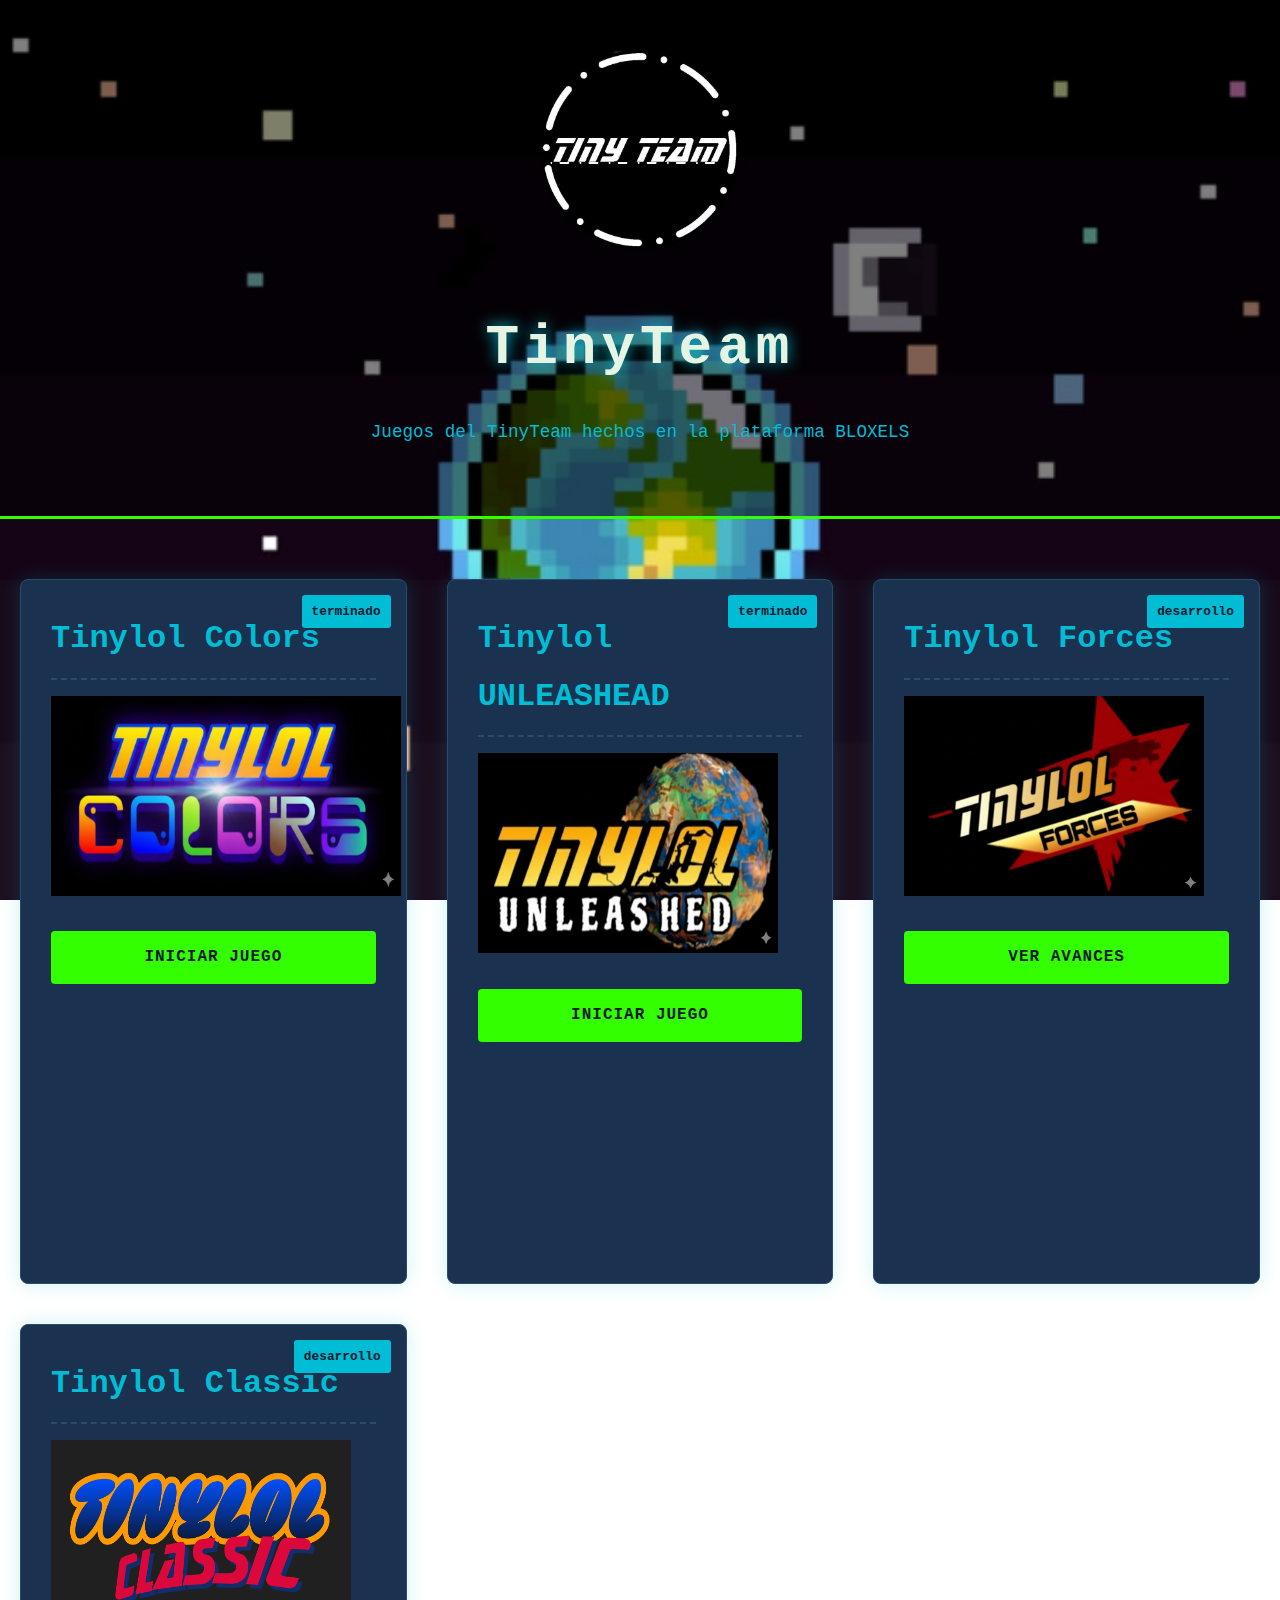
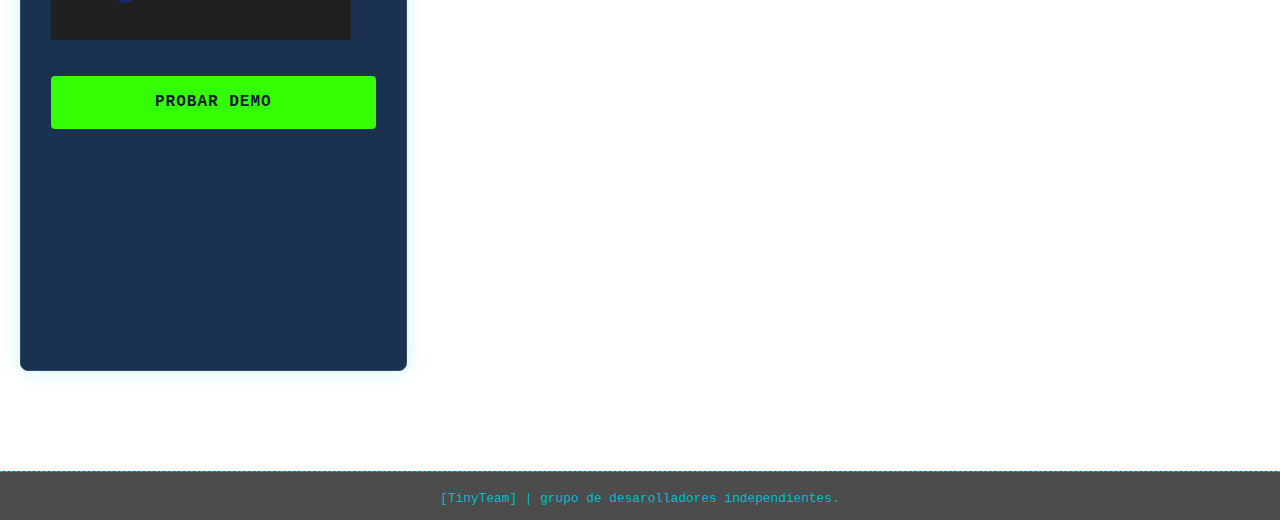
<file: index.html>
<!DOCTYPE html>
<html lang="es">
<head>
    <meta charset="UTF-8">
    <meta name="viewport" content="width=device-width, initial-scale=1.0">
    <title>TinyTeam</title>
    <link rel="icon" href="img/logo png.png">
    <link rel="stylesheet" href="index.css">
</head>
<body>

    <header>
        <img src="img/logo png.png" alt="50" width="200" height="200">
        <h1>TinyTeam</h1>
        <p>Juegos del TinyTeam hechos en la plataforma BLOXELS</p>
    </header>

    <main class="juegos-contenedor" id="juegos-lista">
        <div class="tarjeta-juego">
            <span class="estado">terminado</span>
            <h3>Tinylol Colors</h3>
            <p><img src="img/tinylolcolors mejorad.jpg" width="350" height="200"></p>
            <a href="https://play.bloxels.com/arcade/44803550" class="enlace-juego" target="_blank">INICIAR JUEGO </a>
            <iframe width="300" height="200" src="https://www.youtube.com/embed/BQdXsIFCPXo?si=HsHeuOqM6e0o6IyP" title="YouTube video player" frameborder="0" allow="accelerometer; autoplay; clipboard-write; encrypted-media; gyroscope; picture-in-picture; web-share" referrerpolicy="strict-origin-when-cross-origin" allowfullscreen></iframe>
        </div>

        <div class="tarjeta-juego">
            <span class="estado">terminado</span>
            <h3>Tinylol UNLEASHEAD</h3>
            <p><img src="img/tinylol unleashed mejorada.jpg"width="300" height="200"></p>
            <a href="https://play.bloxels.com/arcade/95604719" class="enlace-juego" target="_blank">INICIAR JUEGO</a>
            <iframe width="300" height="200" src="https://www.youtube.com/embed/T4G4lWkqkZ4?si=Q17YXVboXjkQpI8U" title="YouTube video player" frameborder="0" allow="accelerometer; autoplay; clipboard-write; encrypted-media; gyroscope; picture-in-picture; web-share" referrerpolicy="strict-origin-when-cross-origin" allowfullscreen></iframe>
        </div>

        <div class="tarjeta-juego">
            <span class="estado beya">desarrollo</span>
            <h3>Tinylol Forces</h3>
            <p><img src="img/tinylol Forces.jpg"width="300" height="200"></p>
            <a href="URL_DE_LA_BETA_DE_TU_JUEGO_AQUI" class="enlace-juego" target="_blank">VER AVANCES</a>
            <iframe width="300" height="200" src="https://www.youtube.com/embed/VoFtV9fedtw?si=ewphSzI1eEXB-Ta9" title="YouTube video player" frameborder="0" allow="accelerometer; autoplay; clipboard-write; encrypted-media; gyroscope; picture-in-picture; web-share" referrerpolicy="strict-origin-when-cross-origin" allowfullscreen></iframe>
        </div>
            
        </div>
               <div class="tarjeta-juego">
            <span class="estado Demo">desarrollo</span>
            <h3>Tinylol Classic</h3>
            <p><img src="img/Tinylol Classic.png"width="300" height="200"></p>
            <a href="https://play.bloxels.com/arcade/41724487" class="enlace-juego" target="_blank">Probar Demo</a>
            <iframe width="300" height="200" src="https://www.youtube.com/embed/xEZwKKyeuF0?si=Ik38CnDKTunB-hem" title="YouTube video player" frameborder="0" allow="accelerometer; autoplay; clipboard-write; encrypted-media; gyroscope; picture-in-picture; web-share" referrerpolicy="strict-origin-when-cross-origin" allowfullscreen></iframe>
        </div>

    </main>

    <footer>
        [TinyTeam] | grupo de desarolladores independientes.
    </footer>

</body>
</html>
</file>
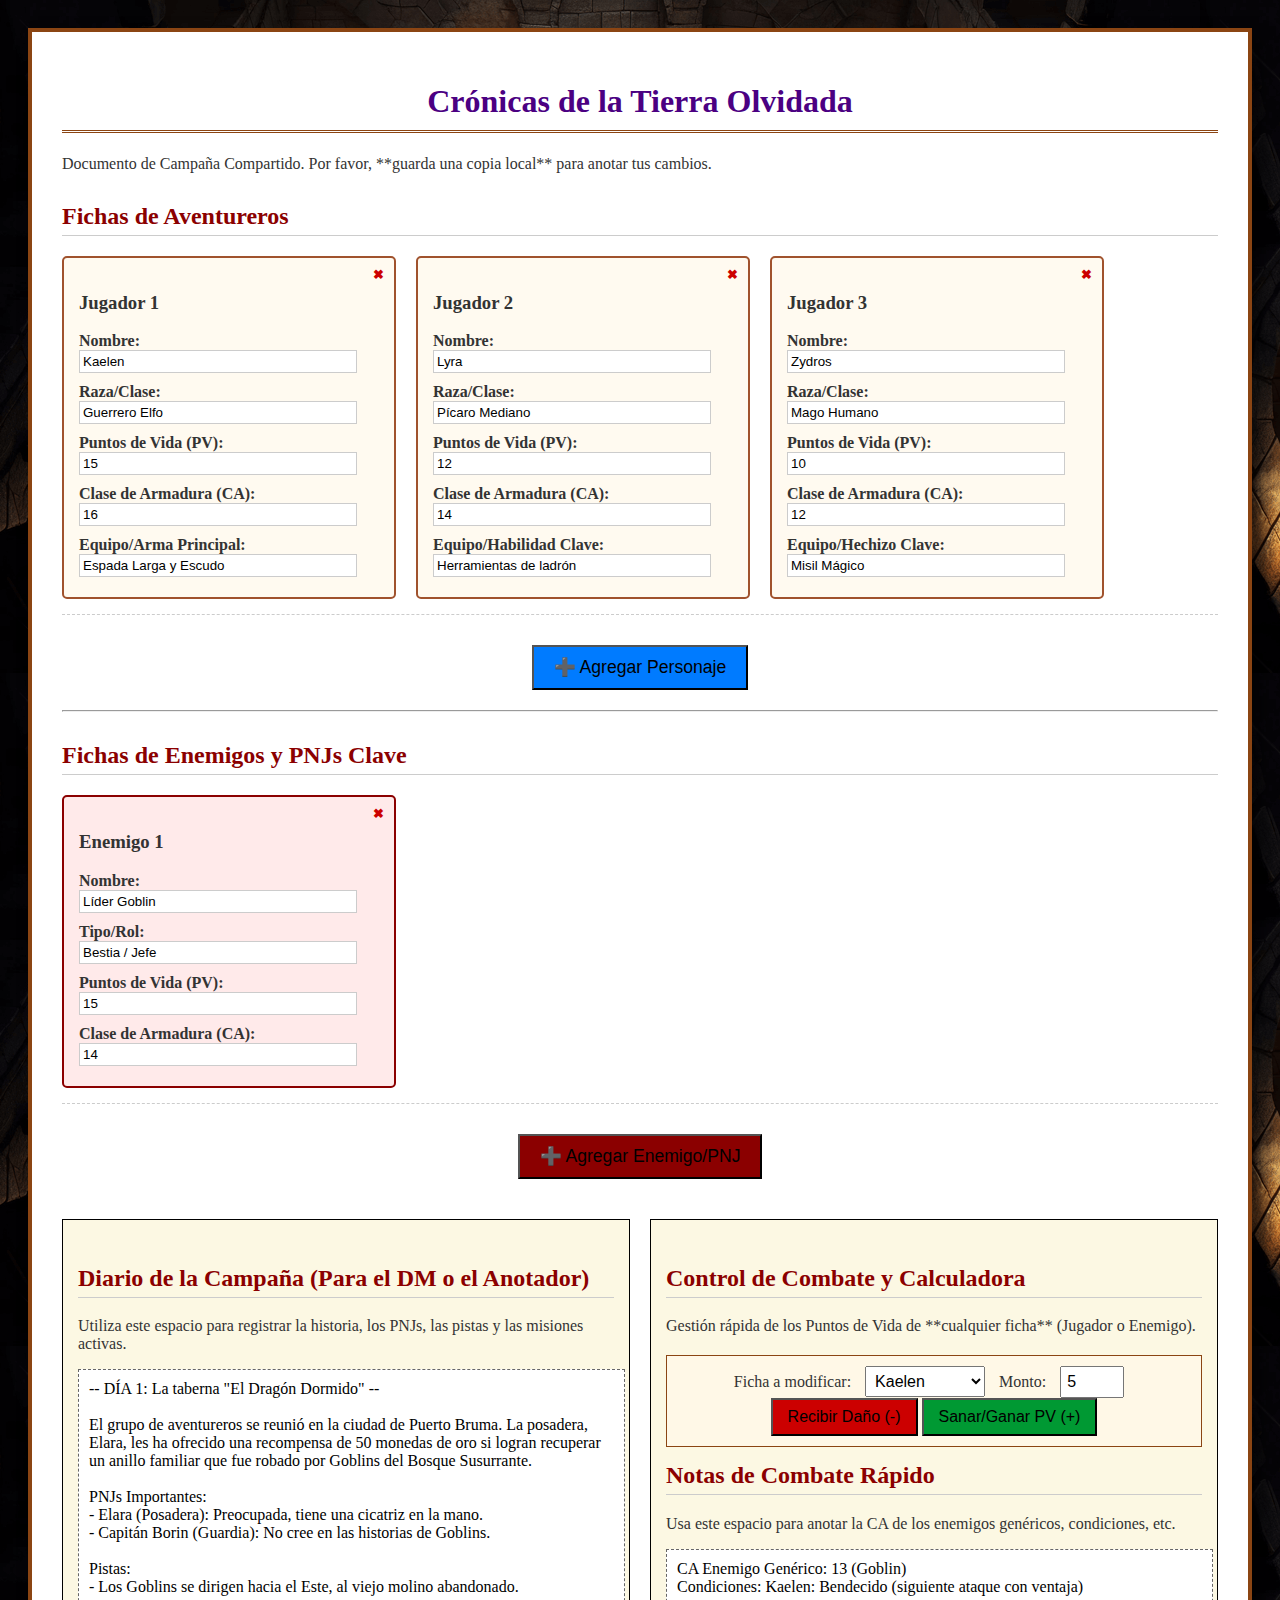
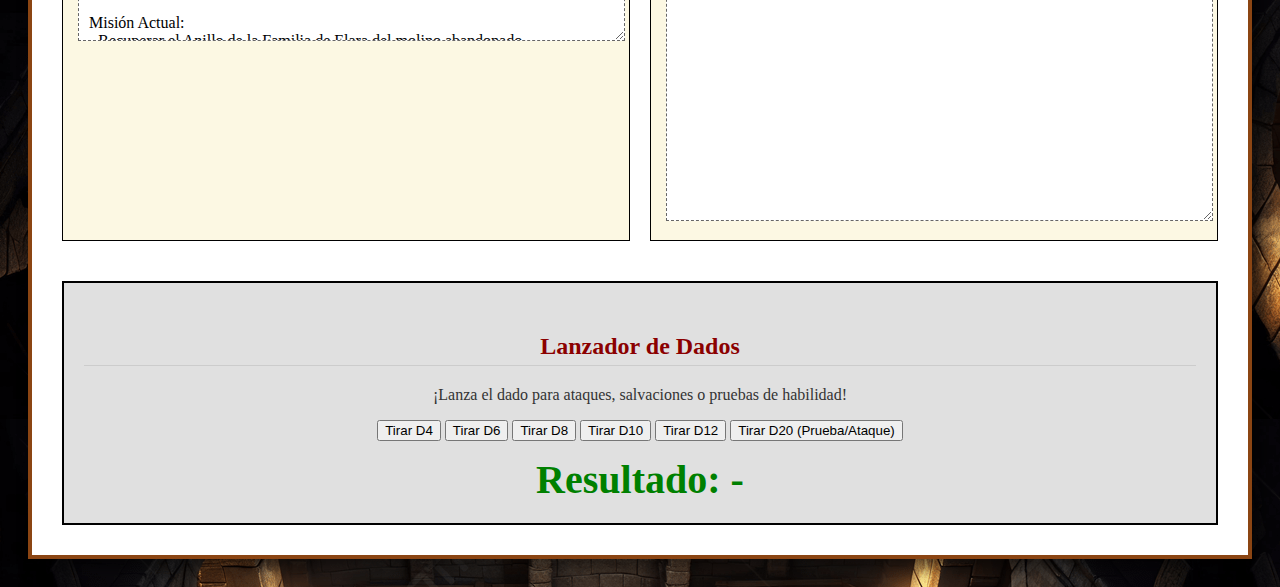
<file: juego.html>
<!DOCTYPE html>
<html lang="es">
<head>
    <meta charset="UTF-8">
    <meta name="viewport" content="width=device-width, initial-scale=1.0">
    <title>D&D Aventuras RPG - Control de Campaña Dinámico</title>
    <style>
        body {
            font-family: 'Times New Roman', serif;
            /* La imagen de fondo probablemente sea una ruta local, la mantengo */
            background-image: url(pngtree-screenshot-of-a-dungeon-layout-with-a-candle-picture-image_2774994.jpg);
            color: #333;
            padding: 20px;
        }
        .container {
            max-width: 1200px;
            margin: 0 auto;
            background-color: white;
            padding: 30px;
            border: 4px solid #8b4513; /* Borde de madera/pergamino */
            box-shadow: 10px 10px 15px rgba(0, 0, 0, 0.5);
        }
        h1 {
            text-align: center;
            color: #4b0082;
            border-bottom: 3px double #8b4513;
            padding-bottom: 10px;
        }
        h2 {
            color: #8b0000;
            margin-top: 30px;
            border-bottom: 1px solid #ccc;
            padding-bottom: 5px;
        }
        /* Estilos de las Fichas de Personaje */
        .players-section, .enemies-section {
            display: flex;
            flex-wrap: wrap; /* Permite que las fichas salten de línea */
            gap: 20px;
            margin-bottom: 30px;
            padding-bottom: 15px;
            border-bottom: 1px dashed #ccc;
        }
        /* Estilos de Fichas (Personaje y Enemigo) */
        .player-card, .enemy-card {
            border: 2px solid #a0522d;
            padding: 15px;
            width: 300px; /* Ancho fijo para control dinámico */
            background-color: #fffaf0;
            border-radius: 5px;
            position: relative; /* Para el botón de eliminar */
        }
        .enemy-card {
            background-color: #ffeaea; /* Fondo rojizo claro para enemigos */
            border-color: #8b0000;
        }
        .player-card label, .enemy-card label {
            font-weight: bold;
            display: block;
            margin-top: 5px;
        }
        .player-card input[type="text"], .player-card input[type="number"],
        .enemy-card input[type="text"], .enemy-card input[type="number"] {
            width: 90%;
            padding: 3px;
            margin-bottom: 5px;
            border: 1px solid #ccc;
        }

        /* Botón de Eliminar Ficha */
        .remove-card-btn {
            position: absolute;
            top: 5px;
            right: 5px;
            background: none;
            border: none;
            color: #cc0000;
            font-weight: bold;
            cursor: pointer;
            padding: 5px;
            line-height: 1;
        }

        /* Botón de Agregar Personaje/Enemigo */
        .add-card-btn-container {
            width: 100%;
            text-align: center;
            margin-top: 10px;
            margin-bottom: 20px;
        }
        .add-card-btn {
            background-color: #007bff; /* Azul */
            padding: 10px 20px;
            font-size: 1.1em;
            cursor: pointer;
        }
        .add-card-btn:hover {
            background-color: #0056b3;
        }
        .add-enemy-btn {
            background-color: #8b0000;
        }
        .add-enemy-btn:hover {
            background-color: #640000;
        }

        /* Estilos del Diario y Control de Combate */
        .main-sections {
            display: flex;
            gap: 20px;
            margin-top: 40px;
        }
        .journal-section, .combat-control-section {
            flex: 1;
            border: 1px solid #000;
            padding: 15px;
            background-color: #fcf8e3;
        }
        textarea {
            width: 98%;
            min-height: 250px;
            padding: 10px;
            border: 1px dashed #666;
            font-family: 'Times New Roman', serif;
            font-size: 1em;
        }

        /* Estilos de la Calculadora de PV */
        .pv-calculator {
            margin-top: 20px;
            padding: 10px;
            border: 1px solid #8b4513;
            background-color: #fff8e7;
            text-align: center;
        }
        .pv-calculator select, .pv-calculator input[type="number"] {
            padding: 5px;
            margin: 0 10px;
            font-size: 1em;
        }
        .pv-calculator button {
            padding: 8px 15px;
            font-size: 1em;
        }
        .damage-btn {
            background-color: #cc0000;
        }
        .damage-btn:hover {
            background-color: #a30000;
        }
        .heal-btn {
            background-color: #009933;
        }
        .heal-btn:hover {
            background-color: #007328;
        }

        /* Estilos del Lanzador de Dados */
        .dice-roller {
            text-align: center;
            margin-top: 40px;
            padding: 20px;
            border: 2px solid black;
            background-color: #e0e0e0;
        }
        .dice-result {
            font-size: 2.5em;
            font-weight: bold;
            color: green;
            margin-top: 15px;
        }
    </style>
</head>
<body>

<div class="container">
    <h1>Crónicas de la Tierra Olvidada</h1>
    <p>Documento de Campaña Compartido. Por favor, **guarda una copia local** para anotar tus cambios.</p>

    <h2>Fichas de Aventureros</h2>

    <div class="players-section" id="players-section">
        
        <div class="player-card" data-card-type="player" data-card-id="1">
            <button class="remove-card-btn" onclick="removeCard(this)">✖</button>
            <h3>Jugador 1</h3>
            <label for="nombre1">Nombre:</label>
            <input type="text" id="nombre1" class="card-name" value="Kaelen">
            
            <label for="raza1">Raza/Clase:</label>
            <input type="text" id="raza1" value="Guerrero Elfo">

            <label for="pv1">Puntos de Vida (PV):</label>
            <input type="number" id="pv1" class="pv-input" data-card-name-ref="nombre1" value="15" min="0">

            <label for="ca1">Clase de Armadura (CA):</label>
            <input type="number" id="ca1" value="16" min="10">

            <label for="eq1">Equipo/Arma Principal:</label>
            <input type="text" id="eq1" value="Espada Larga y Escudo">
        </div>

        <div class="player-card" data-card-type="player" data-card-id="2">
            <button class="remove-card-btn" onclick="removeCard(this)">✖</button>
            <h3>Jugador 2</h3>
            <label for="nombre2">Nombre:</label>
            <input type="text" id="nombre2" class="card-name" value="Lyra">
            
            <label for="raza2">Raza/Clase:</label>
            <input type="text" id="raza2" value="Pícaro Mediano">

            <label for="pv2">Puntos de Vida (PV):</label>
            <input type="number" id="pv2" class="pv-input" data-card-name-ref="nombre2" value="12" min="0">

            <label for="ca2">Clase de Armadura (CA):</label>
            <input type="number" id="ca2" value="14" min="10">

            <label for="eq2">Equipo/Habilidad Clave:</label>
            <input type="text" id="eq2" value="Herramientas de ladrón">
        </div>

        <div class="player-card" data-card-type="player" data-card-id="3">
            <button class="remove-card-btn" onclick="removeCard(this)">✖</button>
            <h3>Jugador 3</h3>
            <label for="nombre3">Nombre:</label>
            <input type="text" id="nombre3" class="card-name" value="Zydros">
            
            <label for="raza3">Raza/Clase:</label>
            <input type="text" id="raza3" value="Mago Humano">

            <label for="pv3">Puntos de Vida (PV):</label>
            <input type="number" id="pv3" class="pv-input" data-card-name-ref="nombre3" value="10" min="0">

            <label for="ca3">Clase de Armadura (CA):</label>
            <input type="number" id="ca3" value="12" min="10">

            <label for="eq3">Equipo/Hechizo Clave:</label>
            <input type="text" id="eq3" value="Misil Mágico">
        </div>
    </div>
    
    <div class="add-card-btn-container">
        <button class="add-card-btn" onclick="addCard('player')">➕ Agregar Personaje</button>
    </div>

    <hr>
    
    <h2>Fichas de Enemigos y PNJs Clave</h2>

    <div class="enemies-section" id="enemies-section">
        
        <div class="enemy-card" data-card-type="enemy" data-card-id="1">
            <button class="remove-card-btn" onclick="removeCard(this)">✖</button>
            <h3>Enemigo 1</h3>
            <label for="enemigo_name_1">Nombre:</label>
            <input type="text" id="enemigo_name_1" class="card-name" value="Líder Goblin">
            
            <label for="enemigo_type_1">Tipo/Rol:</label>
            <input type="text" id="enemigo_type_1" value="Bestia / Jefe">

            <label for="enemigo_pv_1">Puntos de Vida (PV):</label>
            <input type="number" id="enemigo_pv_1" class="pv-input" data-card-name-ref="enemigo_name_1" value="15" min="0">

            <label for="enemigo_ca_1">Clase de Armadura (CA):</label>
            <input type="number" id="enemigo_ca_1" value="14" min="10">
        </div>
        
    </div>
    
    <div class="add-card-btn-container">
        <button class="add-card-btn add-enemy-btn" onclick="addCard('enemy')">➕ Agregar Enemigo/PNJ</button>
    </div>

    <div class="main-sections">
        <div class="journal-section">
            <h2>Diario de la Campaña (Para el DM o el Anotador)</h2>
            <p>Utiliza este espacio para registrar la historia, los PNJs, las pistas y las misiones activas.</p>
            <textarea id="adventure-journal">
-- DÍA 1: La taberna "El Dragón Dormido" --

El grupo de aventureros se reunió en la ciudad de Puerto Bruma. La posadera, Elara, les ha ofrecido una recompensa de 50 monedas de oro si logran recuperar un anillo familiar que fue robado por Goblins del Bosque Susurrante.

PNJs Importantes:
- Elara (Posadera): Preocupada, tiene una cicatriz en la mano.
- Capitán Borin (Guardia): No cree en las historias de Goblins.

Pistas:
- Los Goblins se dirigen hacia el Este, al viejo molino abandonado.

Misión Actual:
- Recuperar el Anillo de la Familia de Elara del molino abandonado.
            </textarea>
        </div>

        <div class="combat-control-section">
            <h2>Control de Combate y Calculadora</h2>
            <p>Gestión rápida de los Puntos de Vida de **cualquier ficha** (Jugador o Enemigo).</p>
            
            <div class="pv-calculator">
                <label for="pv-target">Ficha a modificar:</label>
                <select id="pv-target"></select>

                <label for="pv-amount">Monto:</label>
                <input type="number" id="pv-amount" value="5" min="1" style="width: 50px;">
                
                <button class="damage-btn" onclick="modifyPV(-1)">Recibir Daño (-)</button>
                <button class="heal-btn" onclick="modifyPV(1)">Sanar/Ganar PV (+)</button>
            </div>

            <h2 style="margin-top: 15px;">Notas de Combate Rápido</h2>
            <p>Usa este espacio para anotar la CA de los enemigos genéricos, condiciones, etc.</p>
            <textarea id="combat-notes" min-height="100px;">
CA Enemigo Genérico: 13 (Goblin)
Condiciones: Kaelen: Bendecido (siguiente ataque con ventaja)
            </textarea>
        </div>
    </div>
    <div class="dice-roller">
        <h2>Lanzador de Dados</h2>
        <p>¡Lanza el dado para ataques, salvaciones o pruebas de habilidad!</p>
        <button onclick="rollDice(4)">Tirar D4</button>
        <button onclick="rollDice(6)">Tirar D6</button>
        <button onclick="rollDice(8)">Tirar D8</button>
        <button onclick="rollDice(10)">Tirar D10</button>
        <button onclick="rollDice(12)">Tirar D12</button>
        <button onclick="rollDice(20)">Tirar D20 (Prueba/Ataque)</button>
        
        <div class="dice-result" id="result">
            Resultado: -
        </div>
    </div>
    
    <script>
        let playerCount = 3; // Contador inicial de jugadores
        let enemyCount = 1; // Contador inicial de enemigos

        // --- Funciones de Dados ---
        function rollDice(sides) {
            const result = Math.floor(Math.random() * sides) + 1;
            const resultElement = document.getElementById('result');
            resultElement.innerHTML = `Tirada de D${sides}: **${result}**`;

            // Lógica de Crítico para el D20
            if (sides === 20) {
                if (result === 20) {
                    resultElement.innerHTML += " **¡Éxito Crítico!**";
                    resultElement.style.color = '#ff6600'; // Naranja
                } else if (result === 1) {
                    resultElement.innerHTML += " **¡Fallo Crítico!**";
                    resultElement.style.color = '#cc0000'; // Rojo
                } else {
                    resultElement.style.color = '#008000'; // Verde
                }
            } else {
                resultElement.style.color = '#008000'; // Verde
            }
        }

        // --- Funciones de Personaje/Enemigo y PV (La Calculadora) ---

        // 1. Inicializa el selector de PV al cargar
        document.addEventListener('DOMContentLoaded', updatePVTargetSelector);
        
        // 2. Escucha cambios en los nombres para actualizar el selector de PV
        document.getElementById('players-section').addEventListener('change', function(e) {
            if (e.target.classList.contains('card-name')) {
                updatePVTargetSelector();
            }
        });
        document.getElementById('enemies-section').addEventListener('change', function(e) {
            if (e.target.classList.contains('card-name')) {
                updatePVTargetSelector();
            }
        });


        /**
         * Modifica los Puntos de Vida de una ficha (personaje o enemigo) seleccionada.
         * Esta es la función central de la "calculadora".
         * @param {number} modifier - 1 para sanación/aumento, -1 para daño/reducción.
         */
        function modifyPV(modifier) {
            const targetId = document.getElementById('pv-target').value;
            const amountInput = document.getElementById('pv-amount');
            const amount = parseInt(amountInput.value);
            const targetInput = document.getElementById(targetId);
            
            if (!targetInput || isNaN(amount) || amount <= 0) {
                alert("Por favor, selecciona una ficha y un monto válido.");
                return;
            }

            let currentPV = parseInt(targetInput.value);
            let newPV;
            let logMessage;

            if (modifier > 0) {
                // Sanación/Incremento
                newPV = currentPV + amount;
                logMessage = `+${amount} PV a ${targetInput.dataset.cardName} (PV actual: ${newPV})`;
            } else {
                // Daño/Decremento
                newPV = currentPV - amount;
                if (newPV < 0) newPV = 0; // PV no pueden ser negativos
                logMessage = `-${amount} PV de DAÑO a ${targetInput.dataset.cardName} (PV actual: ${newPV})`;
            }

            targetInput.value = newPV;
            targetInput.focus();

            // Opcional: registrar el evento en las notas de combate
            const combatNotes = document.getElementById('combat-notes');
            combatNotes.value += `\n[${new Date().toLocaleTimeString()}] ${logMessage}`;
            combatNotes.scrollTop = combatNotes.scrollHeight; // Desplazar al final
        }

        /**
         * Genera la ficha HTML base para un nuevo personaje o enemigo.
         * @param {string} type - 'player' o 'enemy'.
         * @param {number} id - El ID numérico.
         * @returns {string} El HTML de la nueva ficha.
         */
        function createCardHTML(type, id) {
            const isPlayer = type === 'player';
            const cardClass = isPlayer ? 'player-card' : 'enemy-card';
            const title = isPlayer ? `Jugador ${id}` : `Enemigo ${id}`;
            const nameId = isPlayer ? `nombre${id}` : `enemigo_name_${id}`;
            const pvId = isPlayer ? `pv${id}` : `enemigo_pv_${id}`;
            const caId = isPlayer ? `ca${id}` : `enemigo_ca_${id}`;
            const otherLabel = isPlayer ? 'Raza/Clase:' : 'Tipo/Rol:';
            const otherId = isPlayer ? `raza${id}` : `enemigo_type_${id}`;
            const otherValue = isPlayer ? 'Clase por Defecto' : 'Tipo por Defecto';
            const extraField = isPlayer ? 
                `<label for="eq${id}">Equipo/Habilidad Clave:</label><input type="text" id="eq${id}" value="Equipo Básico">` : 
                '';

            return `
                <div class="${cardClass}" data-card-type="${type}" data-card-id="${id}">
                    <button class="remove-card-btn" onclick="removeCard(this)">✖</button>
                    <h3>${title}</h3>
                    <label for="${nameId}">Nombre:</label>
                    <input type="text" id="${nameId}" class="card-name" value="${isPlayer ? 'Nuevo Héroe' : 'Nuevo Enemigo'}">
                    
                    <label for="${otherId}">${otherLabel}</label>
                    <input type="text" id="${otherId}" value="${otherValue}">

                    <label for="${pvId}">Puntos de Vida (PV):</label>
                    <input type="number" id="${pvId}" class="pv-input" data-card-name-ref="${nameId}" value="10" min="0">

                    <label for="${caId}">Clase de Armadura (CA):</label>
                    <input type="number" id="${caId}" value="10" min="10">
                    ${extraField}
                </div>
            `;
        }
        
        /**
         * Añade dinámicamente una nueva ficha de personaje o enemigo.
         * @param {string} type - 'player' o 'enemy'.
         */
        function addCard(type) {
            let id;
            let section;

            if (type === 'player') {
                playerCount++;
                id = playerCount;
                section = document.getElementById('players-section');
            } else {
                enemyCount++;
                id = enemyCount;
                section = document.getElementById('enemies-section');
            }
            
            const tempDiv = document.createElement('div');
            tempDiv.innerHTML = createCardHTML(type, id).trim();
            
            section.appendChild(tempDiv.firstChild);

            updatePVTargetSelector();
        }

        /**
         * Elimina una ficha (personaje o enemigo) y actualiza el selector de PV.
         * @param {HTMLElement} button - El botón de eliminar (✖).
         */
        function removeCard(button) {
            if (confirm("¿Estás seguro de que quieres eliminar esta ficha?")) {
                const card = button.closest('.player-card, .enemy-card');
                card.remove();
                updatePVTargetSelector();
            }
        }

        /**
         * Actualiza el selector de PV en la calculadora con todas las fichas activas.
         */
        function updatePVTargetSelector() {
            const selector = document.getElementById('pv-target');
            selector.innerHTML = ''; // Limpiar opciones existentes
            
            // Recorre todos los inputs de PV
            const pvInputs = document.querySelectorAll('.pv-input');

            pvInputs.forEach(pvInput => {
                const pvId = pvInput.id;
                
                // Obtener la referencia al input del nombre
                const nameInputId = pvInput.dataset.cardNameRef;
                const nameInput = document.getElementById(nameInputId);
                
                // Determinar el nombre a mostrar
                const name = nameInput ? (nameInput.value || `Ficha ID: ${pvId}`) : pvId;

                // Añadir el nombre al dataset del input de PV para usarlo en modifyPV
                pvInput.dataset.cardName = name;

                const option = document.createElement('option');
                option.value = pvId;
                option.textContent = name;
                selector.appendChild(option);
            });
            
            // Si no hay fichas, añade una opción por defecto
            if (pvInputs.length === 0) {
                const option = document.createElement('option');
                option.value = '';
                option.textContent = '--- No hay fichas ---';
                selector.appendChild(option);
            }
        }
        
    </script>
</div>

</body>
</html>
</file>
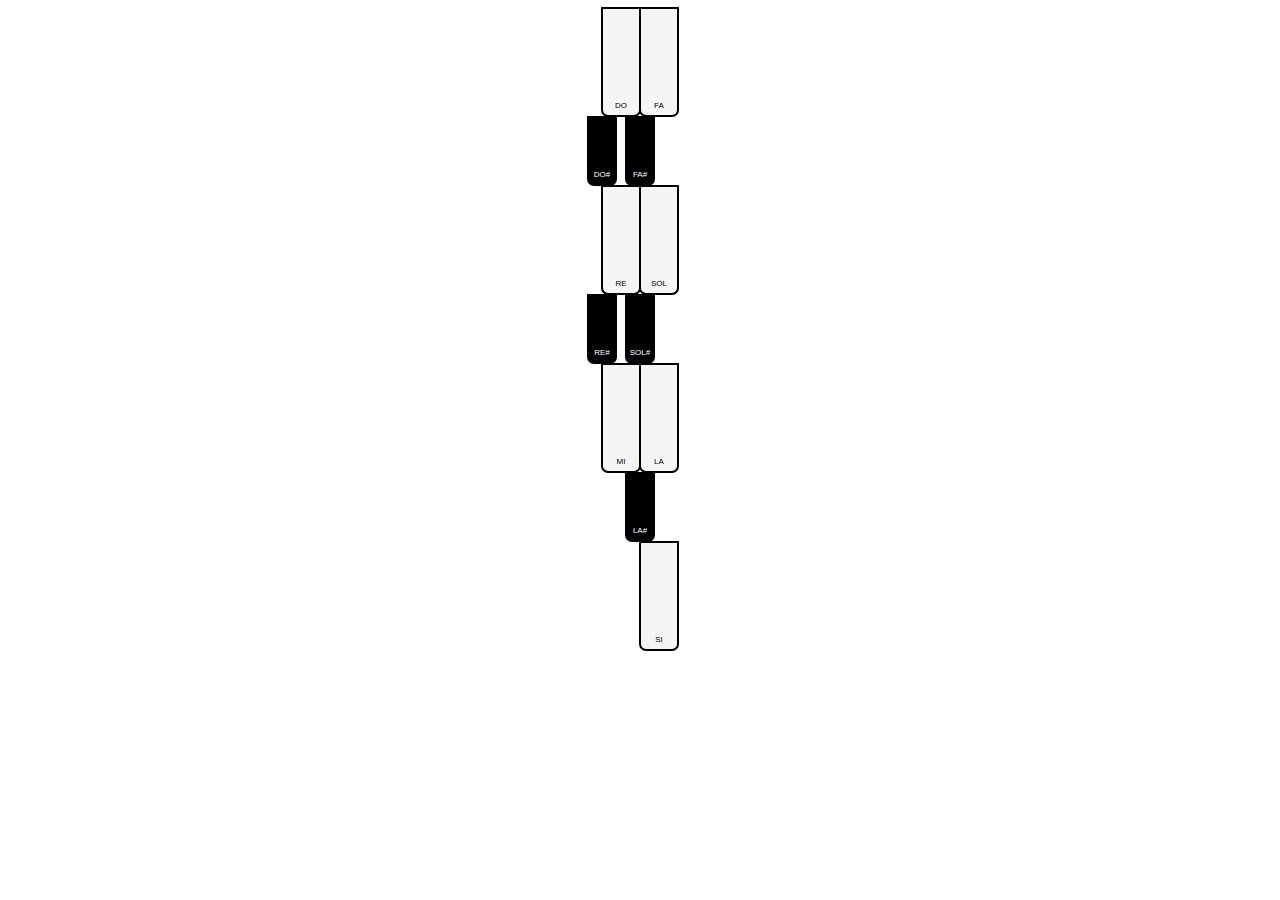
<file: prueba.html>
<!DOCTYPE html>
<html lang="en">
<head>
    <meta charset="UTF-8">
    <meta name="viewport" content="width=device-width, initial-scale=1.0">
    <title>Piano Keyboard</title>

    <style>
        /* Estilos para el contenedor */
        section {
            display: flex;
            justify-content: center;
        }

        /* Estilos generales para todas las teclas (base para las teclas blancas) */
        button {
            height: 110px;
            width: 40px;
            font-size: 8px;
            display: flex;
            justify-content: center;
            align-items: end; /* Alinea el texto en la parte inferior */
            padding-bottom: 5px;
            background: whitesmoke;
            border-end-start-radius: 7px;
            border-end-end-radius: 7px;
            border: 2px solid black;
            margin: -1px; /* Hace que las teclas se toquen */
            z-index: 1; /* Asegura que las blancas estén debajo de las negras */
        }

        /* Estilos específicos para las teclas negras (notas con #) */
        button:nth-child(even) {
            background: black;
            color: white;
            height: 70px; /* Menor altura que las blancas */
            width: 30px; /* Menor ancho que las blancas */
            
            /* PROPIEDADES CRUCIALES PARA POSICIONAMIENTO */
            margin-left: -15px; /* Mueve la tecla negra a la izquierda sobre la tecla blanca */
            margin-right: -15px; /* Mueve la tecla negra a la derecha sobre la tecla blanca */
            z-index: 2; /* Asegura que la tecla negra se muestre encima de las blancas */
        }

        /* Efectos de interacción para las teclas blancas */
        button:hover {
            background-color: orangered;
        }

        button:active {
            background-color: red;
        }

        /* Efectos de interacción para las teclas negras (sobrescriben a los anteriores) */
        div button:nth-child(even):hover {
            background-color: brown;
        }

        div button:nth-child(even):active {
            background-color: maroon;
        }
    </style>
</head>
<body>
    <section>
        <div>
            <button>DO</button>
            <button>DO#</button>
            <button>RE</button>
            <button>RE#</button>
            <button>MI</button>
        </div>
        <div>
            <button>FA</button>
            <button>FA#</button>
            <button>SOL</button>
            <button>SOL#</button>
            <button>LA</button>
            <button>LA#</button>
            <button>SI</button>
        </div>
    </section>
</body>
</html>
</file>
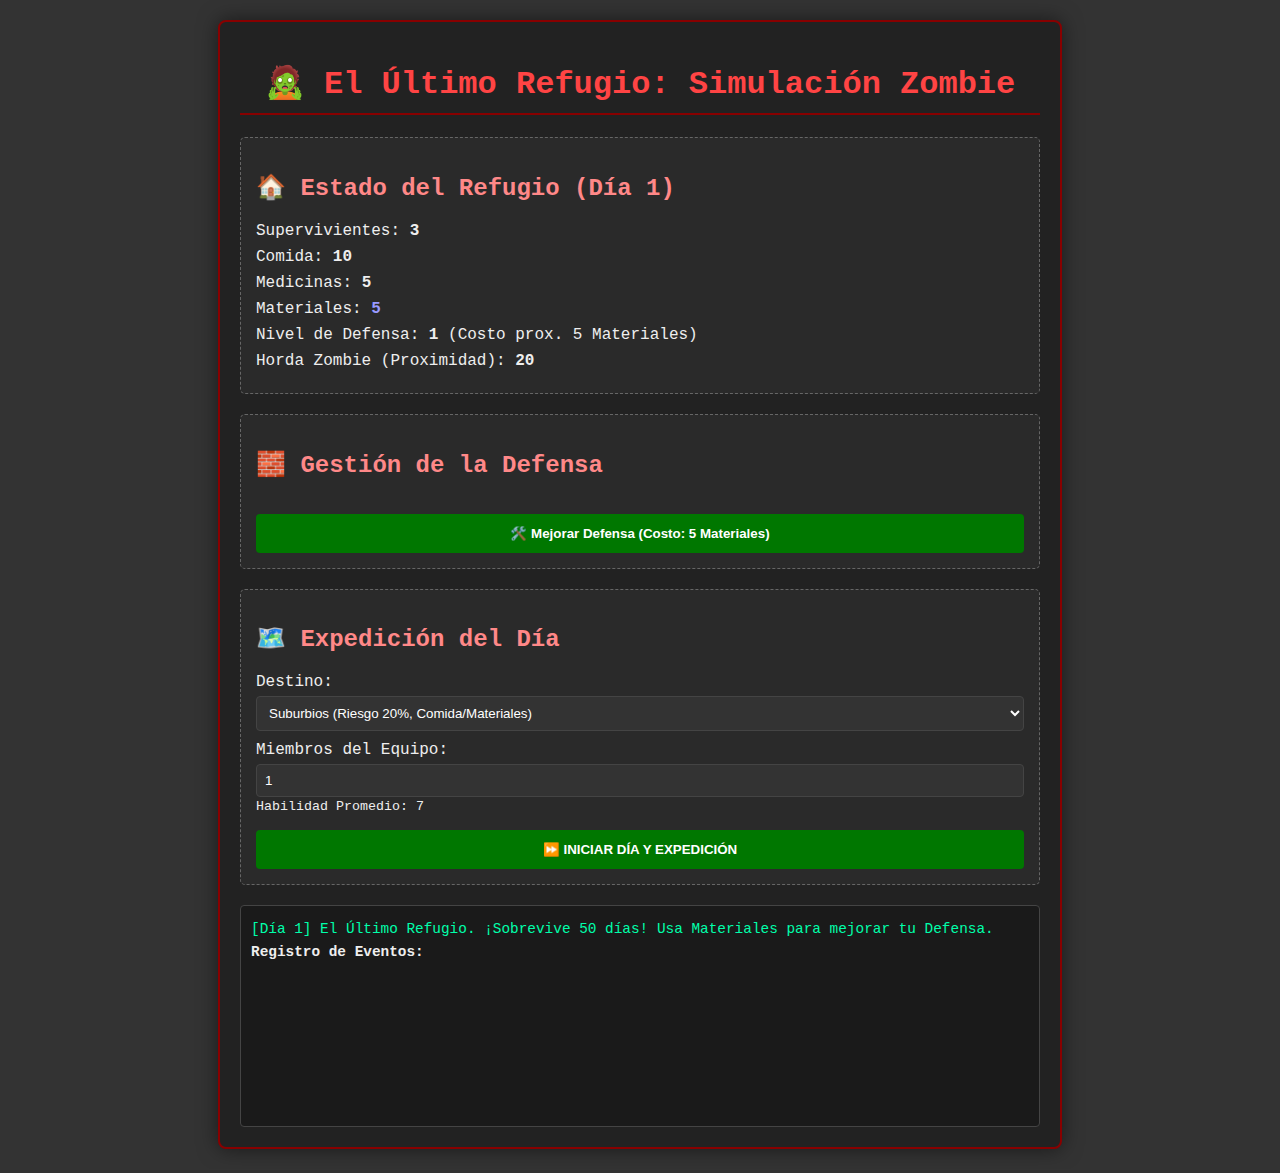
<file: simulador.html>
<!DOCTYPE html>
<html lang="es">
<head>
    <meta charset="UTF-8">
    <meta name="viewport" content="width=device-width, initial-scale=1.0">
    <title>🧟 El Último Refugio - Defensa</title>
    <style>
        /* --- Estilos CSS (Iguales a la versión anterior, con colores para Materiales) --- */
        body { 
            font-family: 'Consolas', monospace; 
            margin: 0; 
            background-color: #333; 
            color: #eee;
            display: flex;
            justify-content: center;
            padding: 20px;
        }
        .container { 
            max-width: 800px; 
            width: 100%;
            background: #222; 
            padding: 20px; 
            border-radius: 8px; 
            box-shadow: 0 0 20px rgba(0, 0, 0, 0.5); 
            border: 2px solid #880000;
        }
        h1 { 
            color: #ff4444; 
            text-align: center; 
            border-bottom: 2px solid #880000;
            padding-bottom: 10px;
        }
        h2 { color: #ff8888; }
        .stats, .controls { 
            margin-bottom: 20px; 
            padding: 15px; 
            border: 1px dashed #666; 
            border-radius: 5px; 
            background-color: #2a2a2a;
        }
        .stats div { margin-bottom: 8px; }
        label { display: block; margin-top: 10px; }
        select, input[type="number"] {
            padding: 8px;
            margin-top: 5px;
            border-radius: 4px;
            border: 1px solid #444;
            background-color: #333;
            color: white;
            width: 100%;
            box-sizing: border-box;
        }
        button { 
            padding: 12px 20px; 
            background-color: #007700; 
            color: white; 
            border: none; 
            border-radius: 4px; 
            cursor: pointer; 
            margin-top: 15px;
            width: 100%;
            font-weight: bold;
            transition: background-color 0.3s;
        }
        button:hover { background-color: #005500; }
        #log { 
            margin-top: 20px; 
            padding: 10px; 
            background-color: #1a1a1a; 
            border-radius: 4px; 
            height: 200px; 
            overflow-y: scroll; 
            border: 1px solid #444;
        }
        #log p { margin: 5px 0; font-size: 0.9em; line-height: 1.2; }
        .win { color: #00ff00; font-weight: bold; }
        .loss { color: #ff0000; font-weight: bold; }
        .warning { color: #ffaa00; }
        .success { color: #00ffaa; }
        .danger { color: #ff4444; }
        .material { color: #9999ff; } /* Color para Materiales */
    </style>
</head>
<body>
    <div class="container">
        <h1>🧟 El Último Refugio: Simulación Zombie</h1>
        
        <div class="stats">
            <h2>🏠 Estado del Refugio (Día <span id="dayCount">1</span>)</h2>
            <div>Supervivientes: <strong id="survivorCount">3</strong></div>
            <div>Comida: <strong id="foodCount">10</strong></div>
            <div>Medicinas: <strong id="medsCount">5</strong></div>
            <div>Materiales: <strong id="materialCount" class="material">5</strong></div> 
            <div>Nivel de Defensa: <strong id="defenseLevel">1</strong> (Costo prox. 5 Materiales)</div>
            <div>Horda Zombie (Proximidad): <strong id="hordeSize">20</strong></div>
        </div>
        
        <div class="controls">
            <h2>🧱 Gestión de la Defensa</h2>
            <button onclick="upgradeDefense()">🛠️ Mejorar Defensa (Costo: 5 Materiales)</button>
        </div>
        
        <div class="controls">
            <h2>🗺️ Expedición del Día</h2>
            <label for="destination">Destino:</label>
            <select id="destination">
                <option value="suburbios">Suburbios (Riesgo 20%, Comida/Materiales)</option>
                <option value="hospital">Hospital (Riesgo 40%, Medicina)</option>
                <option value="ciudad">Ciudad (Riesgo 60%, Varios)</option>
            </select>
            
            <label for="teamSize">Miembros del Equipo:</label>
            <input type="number" id="teamSize" value="1" min="0" max="3" oninput="updateAvgAbility()">
            <small>Habilidad Promedio: <span id="avgAbility">7</span></small>
            
            <button onclick="startDay()">⏩ INICIAR DÍA Y EXPEDICIÓN</button>
        </div>
        
        <div id="log">
            <p><strong>Registro de Eventos:</strong></p>
        </div>
    </div>

    <script>
        // --- 1. Variables de Estado Inicial (Añadimos Materiales) ---
        let state = {
            day: 1,
            survivors: 3,
            food: 10,
            meds: 5,
            materials: 5, // Nuevo Recurso: Materiales
            defense: 1,
            horde: 20,
            baseAbility: 7,
            DEFENSE_COST: 5 // Costo fijo para mejorar la defensa
        };

        const log = document.getElementById('log');
        let gameOver = false;

        // --- 2. Funciones de la Interfaz y Utilidad ---

        function updateUI() {
            document.getElementById('dayCount').textContent = state.day;
            document.getElementById('survivorCount').textContent = state.survivors;
            document.getElementById('foodCount').textContent = state.food;
            document.getElementById('medsCount').textContent = state.meds;
            document.getElementById('materialCount').textContent = state.materials; // Mostrar Materiales
            document.getElementById('defenseLevel').textContent = state.defense;
            document.getElementById('hordeSize').textContent = state.horde;
            document.getElementById('teamSize').max = state.survivors;
            document.querySelector('.controls button[onclick="upgradeDefense()"]').textContent = `🛠️ Mejorar Defensa (Costo: ${state.DEFENSE_COST} Materiales)`;
            updateAvgAbility();
        }

        function updateAvgAbility() {
            document.getElementById('avgAbility').textContent = state.baseAbility;
        }

        function addLog(message, className = '') {
            const entry = document.createElement('p');
            entry.innerHTML = `<span class="${className}">[Día ${state.day}] ${message}</span>`;
            log.prepend(entry);
        }

        function rollDice(chance) {
            return Math.random() * 100 < chance;
        }

        // --- 3. NUEVA LÓGICA DE DEFENSA ---

        function upgradeDefense() {
            if (gameOver) {
                addLog("El juego ha terminado.", 'warning');
                return;
            }

            if (state.materials >= state.DEFENSE_COST) {
                state.materials -= state.DEFENSE_COST;
                state.defense++;
                // Aumentar el costo de la próxima mejora para progresar
                state.DEFENSE_COST += 2; 

                addLog(`🧱 **¡Defensa Mejorada!** Nivel de Defensa actual: ${state.defense}.`, 'material');
            } else {
                addLog(`⚠️ **No hay suficientes Materiales.** Necesitas ${state.DEFENSE_COST} para mejorar.`, 'warning');
            }
            updateUI();
        }

        // --- 4. Lógica Principal del Juego (startDay) ---

        function startDay() {
            if (gameOver) {
                addLog("El juego ha terminado. Recarga para empezar de nuevo.", 'loss');
                return;
            }

            // 1. Fase de Mantenimiento y Consumo
            resolveMaintenance();

            // 2. Fase de Expedición
            resolveExpedition();

            // 3. Fase Nocturna (Asalto Zombie)
            resolveNightAttack();

            // 4. Avance del Día
            state.day++;
            state.horde += Math.floor(Math.random() * 5) + 1; 

            // 5. Comprobar Victoria/Derrota
            checkGameOver();
            
            updateUI();
        }

        function resolveMaintenance() {
            // Consumo de Comida
            if (state.food < state.survivors) {
                state.food = 0;
                state.baseAbility = Math.max(1, state.baseAbility - 1); 
                addLog(`⚠️ **¡Hambre!** No hay suficiente comida. La Habilidad base ha bajado.`, 'warning');
            } else {
                state.food -= state.survivors;
            }
        }

        function resolveExpedition() {
            const destination = document.getElementById('destination').value;
            const teamSize = parseInt(document.getElementById('teamSize').value);
            const ability = state.baseAbility;

            if (teamSize <= 0) {
                addLog("El equipo se queda en el refugio. No se realizó ninguna búsqueda.");
                return;
            }
            if (teamSize > state.survivors) {
                 addLog("⛔ No hay suficientes supervivientes disponibles para esa misión.", 'danger');
                 return;
            }

            let riskBase = 0;
            let rewardType = '';

            switch (destination) {
                case 'suburbios': riskBase = 20; rewardType = 'Comida_Materiales'; break;
                case 'hospital': riskBase = 40; rewardType = 'Medicinas'; break;
                case 'ciudad': riskBase = 60; rewardType = 'Varios'; break;
            }

            // --- 4A. ÉXITO DE BÚSQUEDA ---
            const successChance = (ability * 5) * (teamSize / state.survivors);
            
            if (rollDice(successChance)) {
                const baseLoot = Math.floor(Math.random() * 5) + teamSize; 
                
                // Distribución del nuevo botín (incluyendo materiales)
                if (rewardType === 'Comida_Materiales') { 
                    state.food += baseLoot;
                    state.materials += Math.floor(baseLoot * 1.5); // Suburbios da más materiales
                    addLog(`✅ **Éxito** en ${destination}. Se encontraron ${baseLoot} de comida y ${Math.floor(baseLoot * 1.5)} de materiales.`, 'success');
                } else if (rewardType === 'Medicinas') { 
                    state.meds += baseLoot;
                    state.materials += Math.floor(baseLoot / 2); // Poco material
                    addLog(`✅ **Éxito** en ${destination}. Se encontraron ${baseLoot} de medicinas.`, 'success');
                } else { // Varios (Ciudad)
                    state.food += Math.floor(baseLoot / 2); 
                    state.meds += Math.floor(baseLoot / 4); 
                    state.materials += baseLoot;
                    addLog(`✅ **Éxito** en ${destination}. Se encontraron recursos varios.`, 'success');
                }
            } else {
                addLog(`❌ El equipo en ${destination} no encontró nada útil.`);
            }

            // --- 4B. RIESGO DE ENCUENTRO ZOMBIE ---
            const encounterChance = riskBase + (state.horde / 10);
            
            if (rollDice(encounterChance)) {
                addLog(`🚨 **¡Encuentro Zombie!** El equipo fue emboscado en ${destination}.`, 'danger');
                
                // --- 4C. CÁLCULO DE SUPERVIVENCIA ---
                const localHordeSim = teamSize * 3; 
                const survivalChance = Math.max(10, (ability * 10) - localHordeSim); 
                const lossChance = 100 - survivalChance;

                if (rollDice(lossChance)) {
                    state.survivors--;
                    addLog(`💀 **¡Pérdida Crítica!** Un superviviente no regresó de la expedición.`, 'loss');
                } else {
                    addLog("💪 El equipo luchó con éxito y logró escapar.", 'success');
                }
            }
        }

        function resolveNightAttack() {
            // PROBABILIDAD DE ASALTO
            // La defensa reduce la probabilidad de asalto
            const attackChance = Math.max(0, (state.horde / 5) - (state.defense * 2)); 
            
            if (rollDice(attackChance)) {
                addLog(`💥 **¡ASALTO ZOMBIE!** La horda está atacando el refugio.`, 'danger');
                
                // Probabilidad de que la defensa AGUANTE: Nivel de Defensa * 15%
                if (rollDice(state.defense * 15)) {
                    addLog(`🛡️ **¡Defensa Exitosa!** El refugio de Nivel ${state.defense} repelió el asalto.`, 'success');
                } else {
                    // Defensa Fallida
                    const lostFood = Math.floor(Math.random() * 3) + 1;
                    state.food = Math.max(0, state.food - lostFood);
                    addLog(`🔥 La defensa falló. Se perdieron ${lostFood} de comida.`, 'warning');

                    if (rollDice(20)) { 
                         state.survivors--;
                         addLog(`💀 Un superviviente fue arrastrado durante el asalto.`, 'loss');
                    }
                }
            } else {
                addLog(`🌙 Noche tranquila. El Nivel de Defensa ${state.defense} mantuvo a la horda a raya.`);
            }
        }

        function checkGameOver() {
            if (state.survivors <= 0) {
                addLog("💥 **FIN DEL JUEGO:** Todos los supervivientes han muerto. El refugio ha caído.", 'loss');
                gameOver = true;
            } else if (state.day >= 50 && !gameOver) { 
                addLog("🎉 **¡VICTORIA!** Has sobrevivido 50 días y has encontrado un equipo de rescate.", 'win');
                gameOver = true;
            }
        }

        // Inicializar el juego al cargar
        window.onload = function() {
            updateUI();
            addLog("El Último Refugio. ¡Sobrevive 50 días! Usa Materiales para mejorar tu Defensa.", 'success');
        };
    </script>
</body>
</html>
</file>
<file: index.css>
:root {
            /* Colores */
            --color-principal: #00bcd4; /* Cian Neón - ¡Cámbialo! */
            --color-secundario: #33ff00; /* Magenta Neón para acentos */
            --color-fondo: #0a192f;     /* Azul Oscuro (Espacio) */
            --color-texto: #e5f4e3;     /* Blanco/Verde Pálido */
            --color-tarjeta: #1a3250;   /* Azul Oscuro Metálico */
            --color-borde: #2c4a6b;     /* Borde de tarjeta */

            /* Tipografía */
            --fuente-titulo: 'Orbitron', monospace; /* Fuente futurista */
            --fuente-cuerpo: 'Roboto Mono', monospace;
        }

        /* --- Estilos Generales --- */
        body {
            font-family: var(--fuente-cuerpo);
            color: var(--color-texto);
            margin: 0;
            line-height: 1.8;
            text-align: center;

            /* --- NUEVO FONDO DE IMAGEN --- */
            background-image: url(img/unnamed.png); /* ¡Asegúrate que el nombre y la ruta sean correctos! */
            background-size: cover; /* Cubre todo el fondo sin distorsionar mucho */
            background-attachment: fixed; /* Mantiene la imagen fija al hacer scroll */
            background-position: center center; /* Centra la imagen */
            background-repeat: no-repeat; /* Evita que la imagen se repita */
            /* --- FIN NUEVO FONDO DE IMAGEN --- */
        }

        /* Fuentes si están disponibles (Mejoras estéticas) */
        @import url('https://fonts.googleapis.com/css2?family=Orbitron:wght@600&family=Roboto+Mono:wght@400&display=swap');
        h1, h2, h3 { font-family: var(--fuente-titulo); }


        header {
            background-color: rgba(0, 0, 0, 0.5); /* Semi-transparente para ver el fondo */
            padding: 50px 20px;
            border-bottom: 3px solid var(--color-secundario);
        }

        header h1 {
            font-size: 3.5em;
            text-shadow: 0 0 15px var(--color-principal); /* Efecto Neón */
            letter-spacing: 5px;
            margin-bottom: 5px;
        }

        header p {
            font-size: 1.1em;
            color: var(--color-principal);
        }

        /* --- Contenedor de Juegos (Grid) --- */
        .juegos-contenedor {
            display: grid;
            grid-template-columns: repeat(auto-fit, minmax(320px, 1fr));
            gap: 40px;
            padding: 60px 20px;
            max-width: 1300px;
            margin: 0 auto;
        }

        /* --- Estilo de Tarjeta de Juego (Unidad Modular) --- */
        .tarjeta-juego {
            background-color: var(--color-tarjeta);
            border: 1px solid var(--color-borde);
            border-radius: 8px;
            padding: 30px;
            box-shadow: 0 0 20px rgba(0, 188, 212, 0.2); /* Brillo */
            transition: transform 0.4s ease, box-shadow 0.4s ease;
            text-align: left;
            position: relative;
            overflow: hidden;
        }

        .tarjeta-juego:hover {
            transform: translateY(-8px);
            box-shadow: 0 0 30px var(--color-principal), 0 0 5px rgba(255, 255, 255, 0.5);
            border: 1px solid var(--color-principal);
        }

        .tarjeta-juego h3 {
            color: var(--color-principal);
            font-size: 2em;
            margin-top: 0;
            border-bottom: 2px dashed var(--color-borde);
            padding-bottom: 10px;
            margin-bottom: 15px;
        }

        .tarjeta-juego p {
            font-size: 1em;
            color: var(--color-texto);
            margin-bottom: 25px;
        }

        .tarjeta-juego .enlace-juego {
            display: block; /* Ocupa todo el ancho */
            background-color: var(--color-secundario);
            color: var(--color-fondo);
            text-decoration: none;
            padding: 12px;
            border-radius: 4px;
            font-weight: bold;
            text-transform: uppercase;
            letter-spacing: 1px;
            transition: background-color 0.3s ease, transform 0.2s;
            text-align: center;
        }

        .tarjeta-juego .enlace-juego:hover {
            background-color: #ff3399; /* Tono más claro */
            transform: scale(1.02);
        }

        /* Etiqueta de estado */
        .estado {
            position: absolute;
            top: 15px;
            right: 15px;
            background-color: var(--color-principal);
            color: var(--color-fondo);
            padding: 5px 10px;
            border-radius: 3px;
            font-size: 0.8em;
            font-weight: bold;
            font-family: var(--fuente-cuerpo);
        }

        .estado.desarrollo { background-color: #ffc107; } /* Amarillo para desarrollo */
        .estado.beta { background-color: #ff007f; } /* Magenta para Beta */


        /* --- Pie de Página --- */
        footer {
            background-color: rgba(0, 0, 0, 0.7);
            color: var(--color-principal);
            padding: 15px 0;
            margin-top: 40px;
            font-size: 0.8em;
            border-top: 1px dashed var(--color-principal);
        }
</file>
